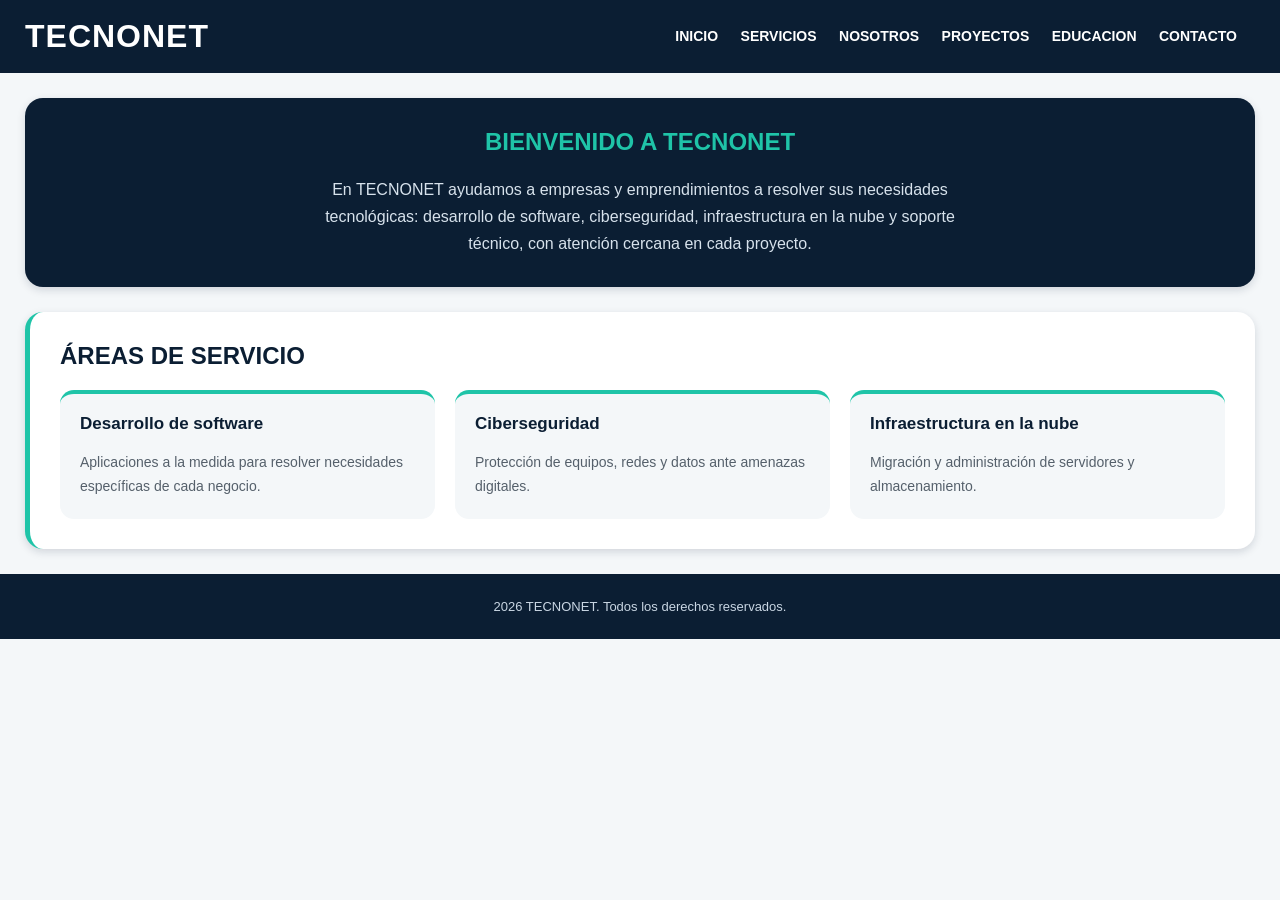
<file: index.html>
<!DOCTYPE html>
<html lang="es">
<head>
    <meta charset="UTF-8">
    <meta name="viewport" content="width=device-width, initial-scale=1.0">
    <title>TECNONET</title>
    <link rel="stylesheet" href="estilos.css">
</head>
<body>
    <header>
        <div class="logo">
            <h1>TECNONET</h1>
        </div>
        <nav>
            <ul>
                <li><a href="index.html">INICIO</a></li>
                <li><a href="servicios.html">SERVICIOS</a></li>
                <li><a href="nosotros.html">NOSOTROS</a></li>
                <li><a href="proyectos.html">PROYECTOS</a></li>
                <li><a href="educacion.html">EDUCACION</a></li>
                <li><a href="contacto.html">CONTACTO</a></li>
            </ul>
        </nav>
    </header>

    <section class="Inicio">
        <h2>BIENVENIDO A TECNONET</h2>
        <p>En TECNONET ayudamos a empresas y emprendimientos a resolver sus necesidades tecnológicas: desarrollo de software, ciberseguridad, infraestructura en la nube y soporte técnico, con atención cercana en cada proyecto.</p>
    </section>

    <section class="Servicios">
        <h2>ÁREAS DE SERVICIO</h2>
        <div class="tarjetas">
            <div class="tarjeta">
                <h3>Desarrollo de software</h3>
                <p>Aplicaciones a la medida para resolver necesidades específicas de cada negocio.</p>
            </div>
            <div class="tarjeta">
                <h3>Ciberseguridad</h3>
                <p>Protección de equipos, redes y datos ante amenazas digitales.</p>
            </div>
            <div class="tarjeta">
                <h3>Infraestructura en la nube</h3>
                <p>Migración y administración de servidores y almacenamiento.</p>
            </div>
        </div>
    </section>

    <footer>
        <p>2026 TECNONET. Todos los derechos reservados.</p>
    </footer>
</body>
</html>
</file>
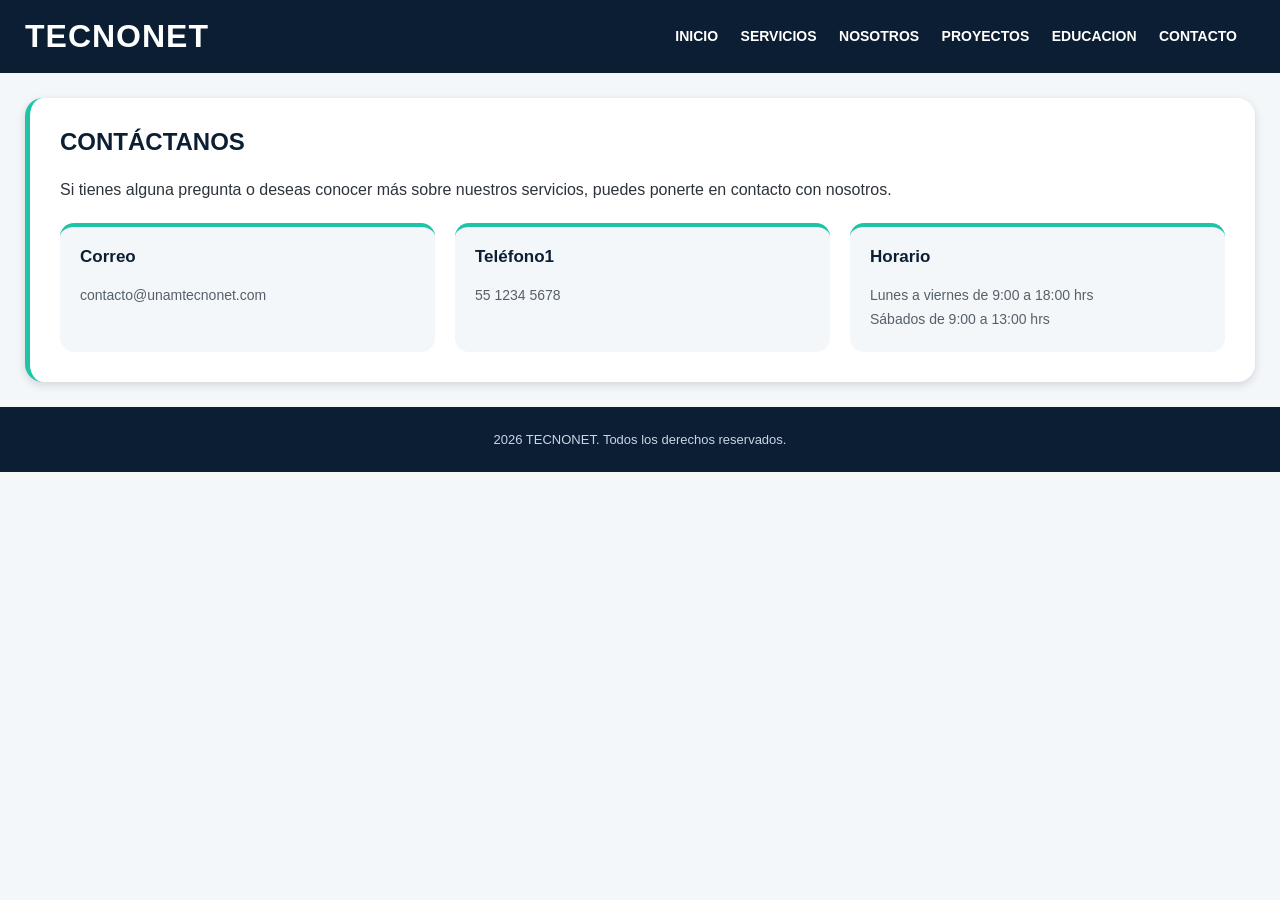
<file: contacto.html>
<!DOCTYPE html>
<html lang="es">
<head>
    <meta charset="UTF-8">
    <meta name="viewport" content="width=device-width, initial-scale=1.0">
    <title>Contacto | TECNONET</title>
    <link rel="stylesheet" href="estilos.css">
</head>
<body>
    <header>
        <div class="logo">
            <h1>TECNONET</h1>
        </div>
        <nav>
            <ul>
                <li><a href="index.html">INICIO</a></li>
                <li><a href="servicios.html">SERVICIOS</a></li>
                <li><a href="nosotros.html">NOSOTROS</a></li>
                <li><a href="proyectos.html">PROYECTOS</a></li>
                <li><a href="educacion.html">EDUCACION</a></li>
                <li><a href="contacto.html">CONTACTO</a></li>
            </ul>
        </nav>
    </header>

    <section class="Contacto">
        <h2>CONTÁCTANOS</h2>
        <p>Si tienes alguna pregunta o deseas conocer más sobre nuestros servicios, puedes ponerte en contacto con nosotros.</p>
        <div class="tarjetas">
            <div class="tarjeta">
                <h3>Correo</h3>
                <p>contacto@unamtecnonet.com</p>
            </div>
            <div class="tarjeta">
                <h3>Teléfono1</h3>
                <p>55 1234 5678</p>
            </div>
            <div class="tarjeta">
                <h3>Horario</h3>
                <p>Lunes a viernes de 9:00 a 18:00 hrs<br>Sábados de 9:00 a 13:00 hrs</p>
            </div>
        </div>
    </section>

    <footer>
        <p>2026 TECNONET. Todos los derechos reservados.</p>
    </footer>
</body>
</html>
</file>
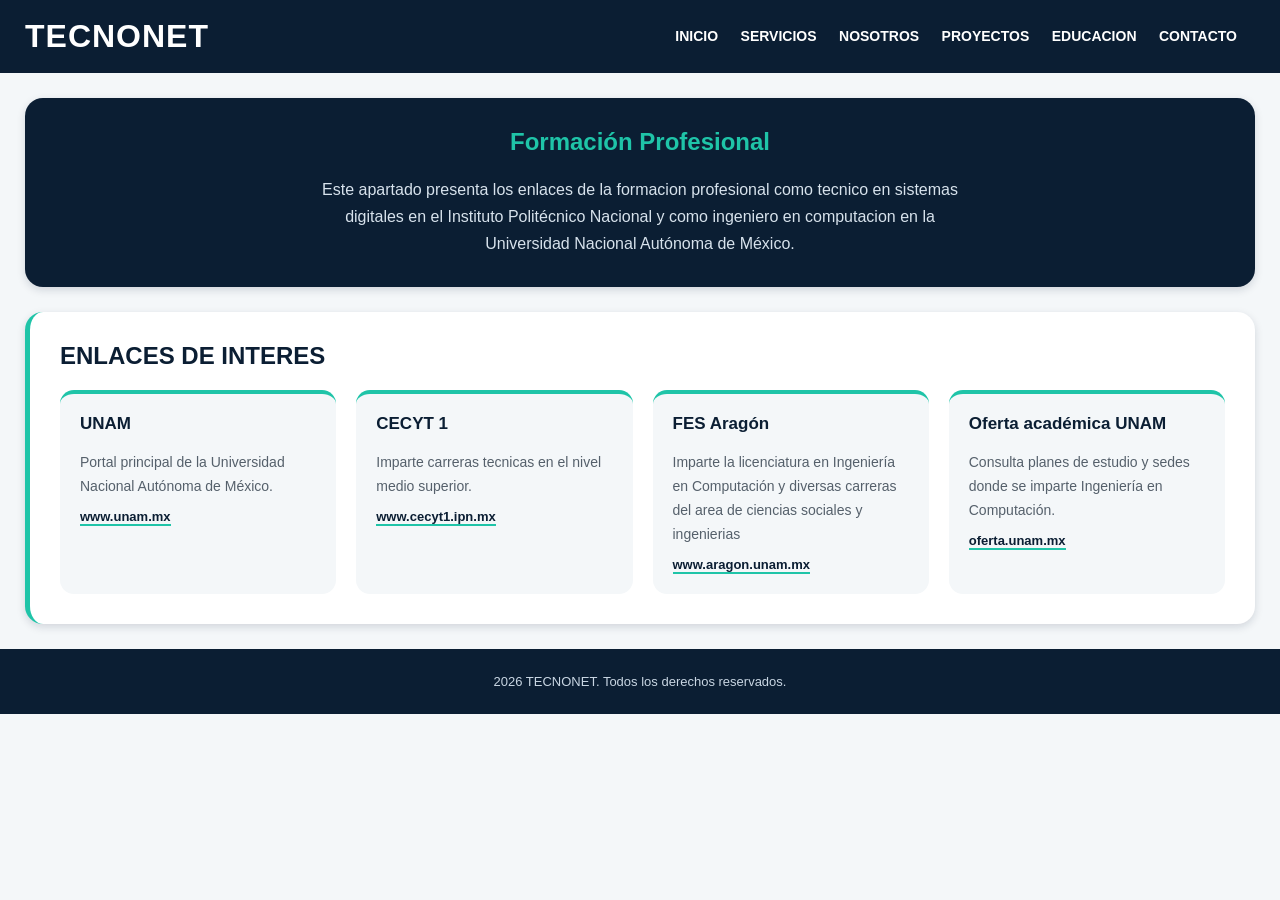
<file: educacion.html>
<!DOCTYPE html>
<html lang="es">
<head>
    <meta charset="UTF-8">
    <meta name="viewport" content="width=device-width, initial-scale=1.0">
    <title>Educación | TECNONET</title>
    <link rel="stylesheet" href="estilos.css">
</head>
<body>
    <header>
        <div class="logo">
            <h1>TECNONET</h1>
        </div>
        <nav>
            <ul>
                <li><a href="index.html">INICIO</a></li>
                <li><a href="servicios.html">SERVICIOS</a></li>
                <li><a href="nosotros.html">NOSOTROS</a></li>
                <li><a href="proyectos.html">PROYECTOS</a></li>
                <li><a href="educacion.html">EDUCACION</a></li>
                <li><a href="contacto.html">CONTACTO</a></li>
            </ul>
        </nav>
    </header>

    <section class="Inicio">
        <h2>Formación Profesional</h2>
        <p>Este apartado presenta los enlaces de la formacion profesional como tecnico en sistemas digitales en el Instituto Politécnico Nacional y como ingeniero en computacion en la Universidad Nacional Autónoma de México.</p>
    </section>

    <section class="Educacion">
        <h2>ENLACES DE INTERES</h2>
        <div class="tarjetas">
            <div class="tarjeta">
                <h3>UNAM</h3>
                <p>Portal principal de la Universidad Nacional Autónoma de México.</p>
                <a href="https://www.unam.mx/" target="_blank" rel="noopener">www.unam.mx</a>
            </div>
            <div class="tarjeta">
                <h3>CECYT 1</h3>
                <p>Imparte carreras tecnicas en el nivel medio superior.</p>
                <a href="https://www.cecyt1.ipn.mx/" target="_blank" rel="noopener">www.cecyt1.ipn.mx</a>
            </div>
            <div class="tarjeta">
                <h3>FES Aragón</h3>
                <p>Imparte la licenciatura en Ingeniería en Computación y diversas carreras del area de ciencias sociales y ingenierias</p>
                <a href="https://www.aragon.unam.mx/" target="_blank" rel="noopener">www.aragon.unam.mx</a>
            </div>
            <div class="tarjeta">
                <h3>Oferta académica UNAM</h3>
                <p>Consulta planes de estudio y sedes donde se imparte Ingeniería en Computación.</p>
                <a href="https://oferta.unam.mx/" target="_blank" rel="noopener">oferta.unam.mx</a>
            </div>
        </div>
    </section>

    <footer>
        <p>2026 TECNONET. Todos los derechos reservados.</p>
    </footer>
</body>
</html>
</file>
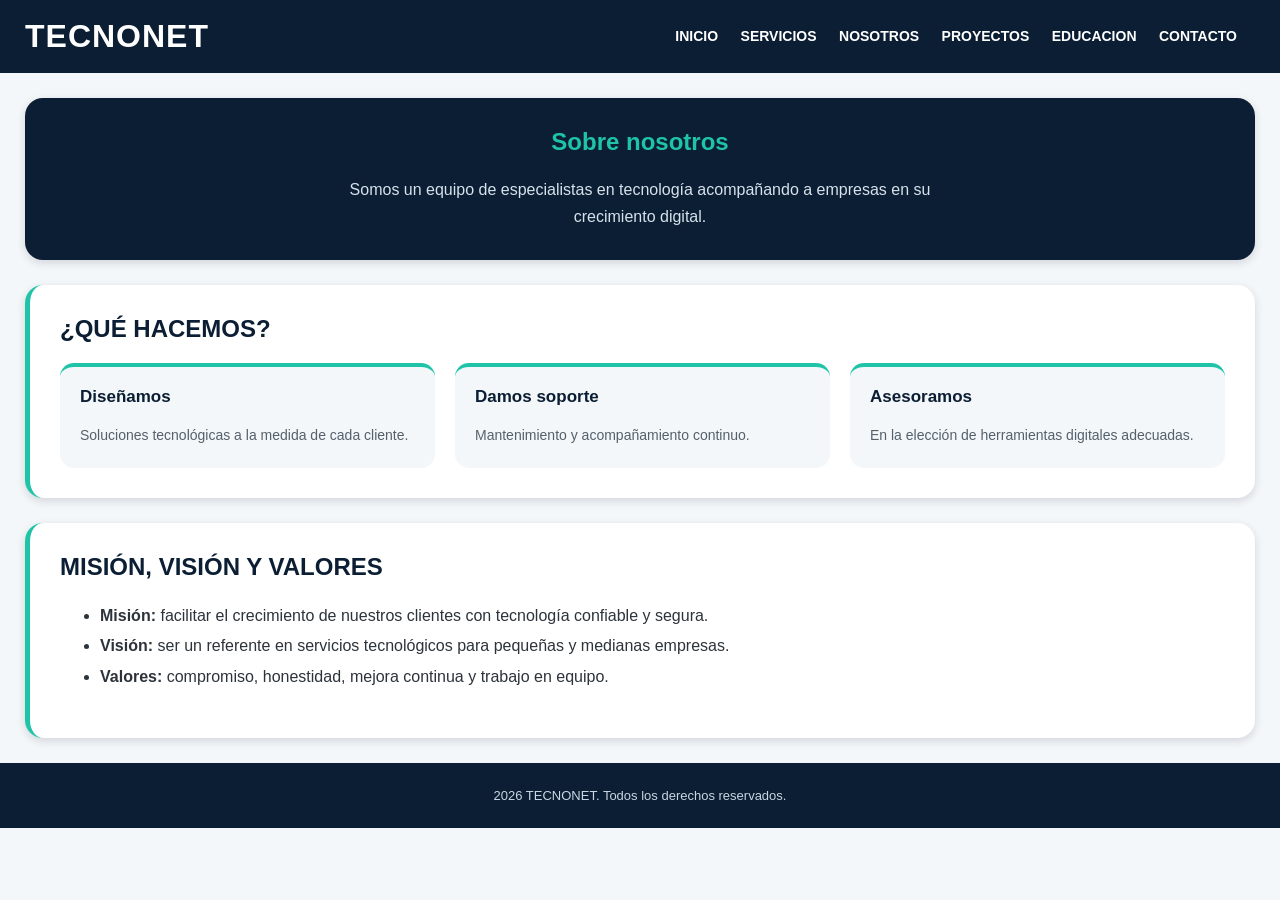
<file: nosotros.html>
<!DOCTYPE html>
<html lang="es">
<head>
    <meta charset="UTF-8">
    <meta name="viewport" content="width=device-width, initial-scale=1.0">
    <title>Nosotros | TECNONET</title>
    <link rel="stylesheet" href="estilos.css">
</head>
<body>
    <header>
        <div class="logo">
            <h1>TECNONET</h1>
        </div>
        <nav>
            <ul>
                <li><a href="index.html">INICIO</a></li>
                <li><a href="servicios.html">SERVICIOS</a></li>
                <li><a href="nosotros.html">NOSOTROS</a></li>
                <li><a href="proyectos.html">PROYECTOS</a></li>
                <li><a href="educacion.html">EDUCACION</a></li>
                <li><a href="contacto.html">CONTACTO</a></li>
            </ul>
        </nav>
    </header>

    <section class="Inicio">
        <h2>Sobre nosotros</h2>
        <p>Somos un equipo de especialistas en tecnología acompañando a empresas en su crecimiento digital.</p>
    </section>

    <section class="Nosotros">
        <h2>¿QUÉ HACEMOS?</h2>
        <div class="tarjetas">
            <div class="tarjeta">
                <h3>Diseñamos</h3>
                <p>Soluciones tecnológicas a la medida de cada cliente.</p>
            </div>
            <div class="tarjeta">
                <h3>Damos soporte</h3>
                <p>Mantenimiento y acompañamiento continuo.</p>
            </div>
            <div class="tarjeta">
                <h3>Asesoramos</h3>
                <p>En la elección de herramientas digitales adecuadas.</p>
            </div>
        </div>
    </section>

    <section class="Nosotros">
        <h2>MISIÓN, VISIÓN Y VALORES</h2>
        <ul>
            <li><strong>Misión:</strong> facilitar el crecimiento de nuestros clientes con tecnología confiable y segura.</li>
            <li><strong>Visión:</strong> ser un referente en servicios tecnológicos para pequeñas y medianas empresas.</li>
            <li><strong>Valores:</strong> compromiso, honestidad, mejora continua y trabajo en equipo.</li>
        </ul>
    </section>

    <footer>
        <p>2026 TECNONET. Todos los derechos reservados.</p>
    </footer>
</body>
</html>
</file>
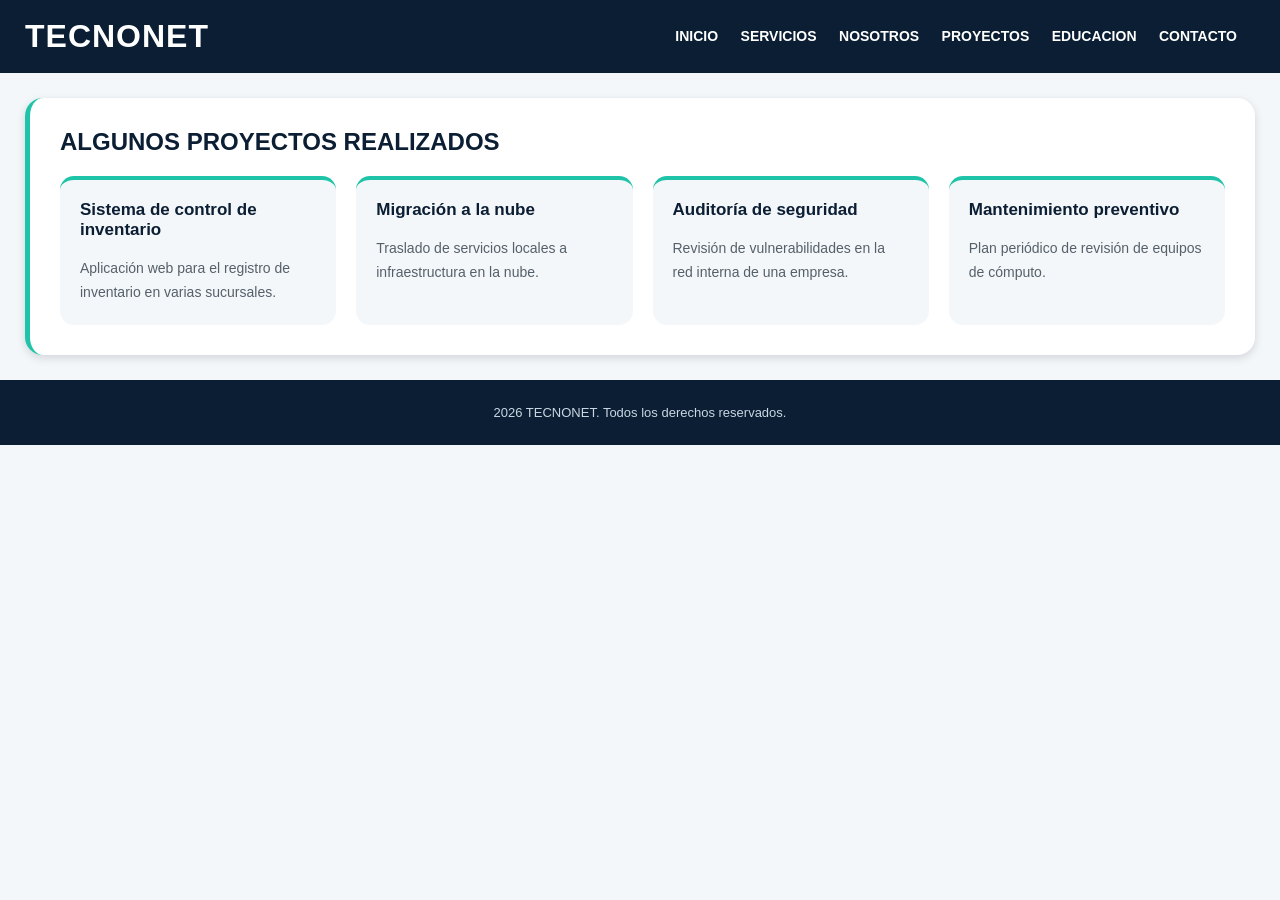
<file: proyectos.html>
<!DOCTYPE html>
<html lang="es">
<head>
    <meta charset="UTF-8">
    <meta name="viewport" content="width=device-width, initial-scale=1.0">
    <title>Proyectos | TECNONET</title>
    <link rel="stylesheet" href="estilos.css">
</head>
<body>
    <header>
        <div class="logo">
            <h1>TECNONET</h1>
        </div>
        <nav>
            <ul>
                <li><a href="index.html">INICIO</a></li>
                <li><a href="servicios.html">SERVICIOS</a></li>
                <li><a href="nosotros.html">NOSOTROS</a></li>
                <li><a href="proyectos.html">PROYECTOS</a></li>
                <li><a href="educacion.html">EDUCACION</a></li>
                <li><a href="contacto.html">CONTACTO</a></li>
            </ul>
        </nav>
    </header>

    <section class="Proyectos">
        <h2>ALGUNOS PROYECTOS REALIZADOS</h2>
        <div class="tarjetas">
            <div class="tarjeta">
                <h3>Sistema de control de inventario</h3>
                <p>Aplicación web para el registro de inventario en varias sucursales.</p>
            </div>
            <div class="tarjeta">
                <h3>Migración a la nube</h3>
                <p>Traslado de servicios locales a infraestructura en la nube.</p>
            </div>
            <div class="tarjeta">
                <h3>Auditoría de seguridad</h3>
                <p>Revisión de vulnerabilidades en la red interna de una empresa.</p>
            </div>
            <div class="tarjeta">
                <h3>Mantenimiento preventivo</h3>
                <p>Plan periódico de revisión de equipos de cómputo.</p>
            </div>
        </div>
    </section>

    <footer>
        <p>2026 TECNONET. Todos los derechos reservados.</p>
    </footer>
</body>
</html>
</file>
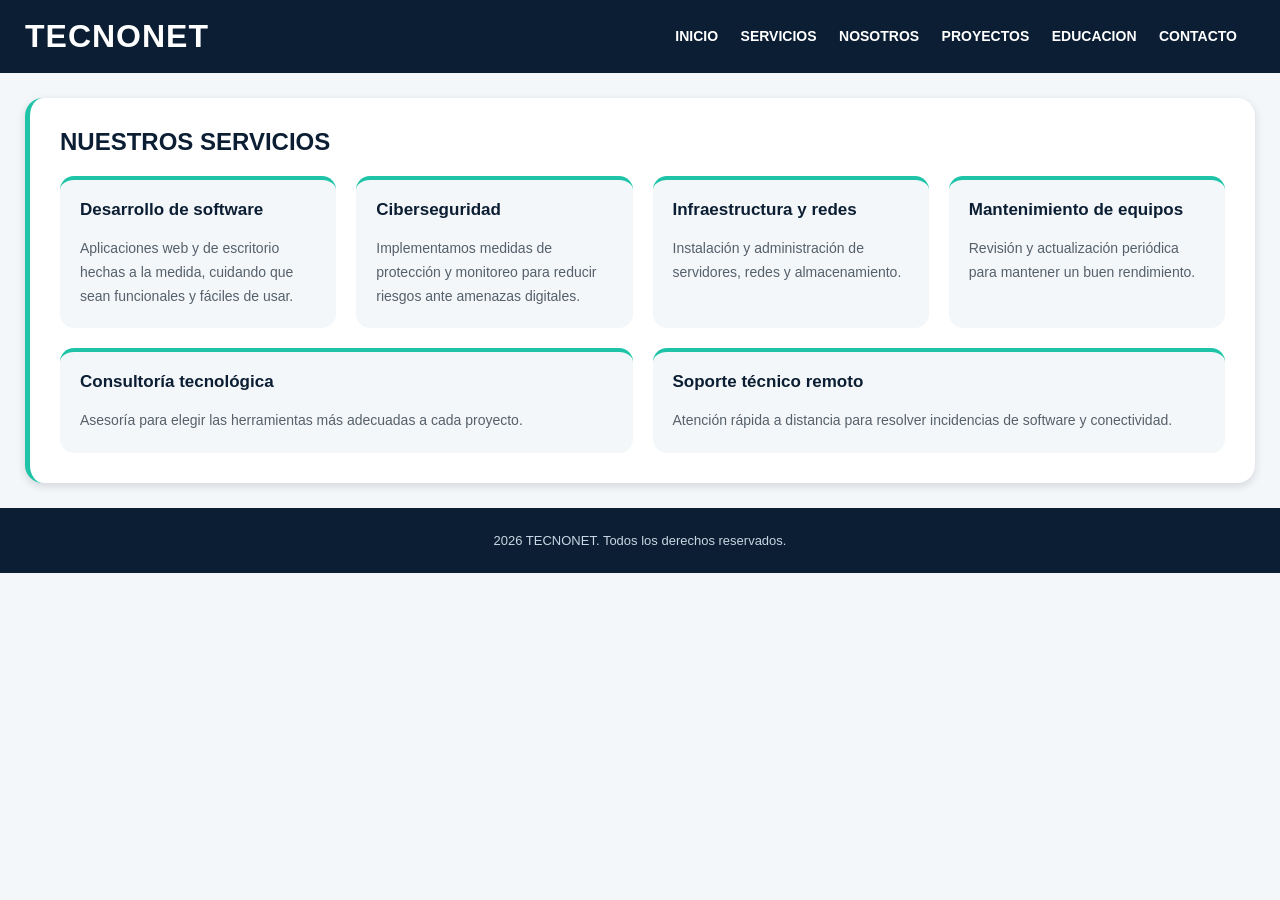
<file: servicios.html>
<!DOCTYPE html>
<html lang="es">
<head>
    <meta charset="UTF-8">
    <meta name="viewport" content="width=device-width, initial-scale=1.0">
    <title>Servicios | TECNONET</title>
    <link rel="stylesheet" href="estilos.css">
</head>
<body>
    <header>
        <div class="logo">
            <h1>TECNONET</h1>
        </div>
        <nav>
            <ul>
                <li><a href="index.html">INICIO</a></li>
                <li><a href="servicios.html">SERVICIOS</a></li>
                <li><a href="nosotros.html">NOSOTROS</a></li>
                <li><a href="proyectos.html">PROYECTOS</a></li>
                <li><a href="educacion.html">EDUCACION</a></li>
                <li><a href="contacto.html">CONTACTO</a></li>
            </ul>
        </nav>
    </header>

    <section class="Servicios">
        <h2>NUESTROS SERVICIOS</h2>
        <div class="tarjetas">
            <div class="tarjeta">
                <h3>Desarrollo de software</h3>
                <p>Aplicaciones web y de escritorio hechas a la medida, cuidando que sean funcionales y fáciles de usar.</p>
            </div>
            <div class="tarjeta">
                <h3>Ciberseguridad</h3>
                <p>Implementamos medidas de protección y monitoreo para reducir riesgos ante amenazas digitales.</p>
            </div>
            <div class="tarjeta">
                <h3>Infraestructura y redes</h3>
                <p>Instalación y administración de servidores, redes y almacenamiento.</p>
            </div>
            <div class="tarjeta">
                <h3>Mantenimiento de equipos</h3>
                <p>Revisión y actualización periódica para mantener un buen rendimiento.</p>
            </div>
            <div class="tarjeta">
                <h3>Consultoría tecnológica</h3>
                <p>Asesoría para elegir las herramientas más adecuadas a cada proyecto.</p>
            </div>
            <div class="tarjeta">
                <h3>Soporte técnico remoto</h3>
                <p>Atención rápida a distancia para resolver incidencias de software y conectividad.</p>
            </div>
        </div>
    </section>

    <footer>
        <p>2026 TECNONET. Todos los derechos reservados.</p>
    </footer>
</body>
</html>
</file>
<file: estilos.css>
body{
    font-family: 'Segoe UI', Arial, sans-serif;
    margin: 0px;
    padding: 0px;
    background-color: #f4f7f9;
    color: #2c333a;
}

header{
    background-color: #0b1e33;
    color: white;
    padding: 18px 0px;
    display: flex;
    justify-content: space-between;
    align-items: center;
}

header .logo h1{
    margin: 0px;
    padding-left: 25px;
    letter-spacing: 1px;
}

nav ul{
    list-style-type: none;
    margin: 0px;
    padding-right: 25px;
}

nav ul li{
    display: inline;
    margin-right: 18px;
}

nav ul li a{
    color: white;
    text-decoration: none;
    font-weight: bold;
    font-size: 14px;
    padding-bottom: 4px;
    border-bottom: 2px solid transparent;
}

nav ul li a:hover{
    color: #1fc4a8;
    border-bottom: 2px solid #1fc4a8;
}

section{
    padding: 30px;
    background-color: white;
    box-shadow: 0 3px 8px rgba(11, 30, 51, 0.15);
    border-radius: 18px;
    margin: 25px;
    border-left: 5px solid #1fc4a8;
}

section h2{
    color: #0b1e33;
    margin-top: 0px;
}

section p{
    line-height: 1.7;
}

/* Sección de inicio, con introducción destacada */
.Inicio{
    background-color: #0b1e33;
    color: white;
    border-left: none;
    text-align: center;
}

.Inicio h2{
    color: #1fc4a8;
}

.Inicio p{
    max-width: 650px;
    margin: 0 auto;
    color: #d7e2ec;
}

/* Tarjetas de servicios, hechas con divs simples y flexbox */
.tarjetas{
    display: flex;
    flex-wrap: wrap;
    gap: 20px;
    margin-top: 20px;
}

.tarjeta{
    flex: 1 1 220px;
    background-color: #f4f7f9;
    border-radius: 14px;
    padding: 20px;
    border-top: 4px solid #1fc4a8;
}

.tarjeta h3{
    margin-top: 0px;
    color: #0b1e33;
    font-size: 17px;
}

.tarjeta p{
    font-size: 14px;
    color: #55606b;
    margin-bottom: 0px;
}

.tarjeta a{
    display: inline-block;
    margin-top: 10px;
    color: #0b1e33;
    font-weight: bold;
    font-size: 13px;
    text-decoration: none;
    border-bottom: 2px solid #1fc4a8;
}

.tarjeta a:hover{
    color: #1fc4a8;
}

ul{
    line-height: 1.9;
}

footer{
    background-color: #0b1e33;
    color: white;
    text-align: center;
    padding: 25px;
}

footer p{
    margin: 0px;
    font-size: 13px;
    color: #c9d6e3;
}
</file>
